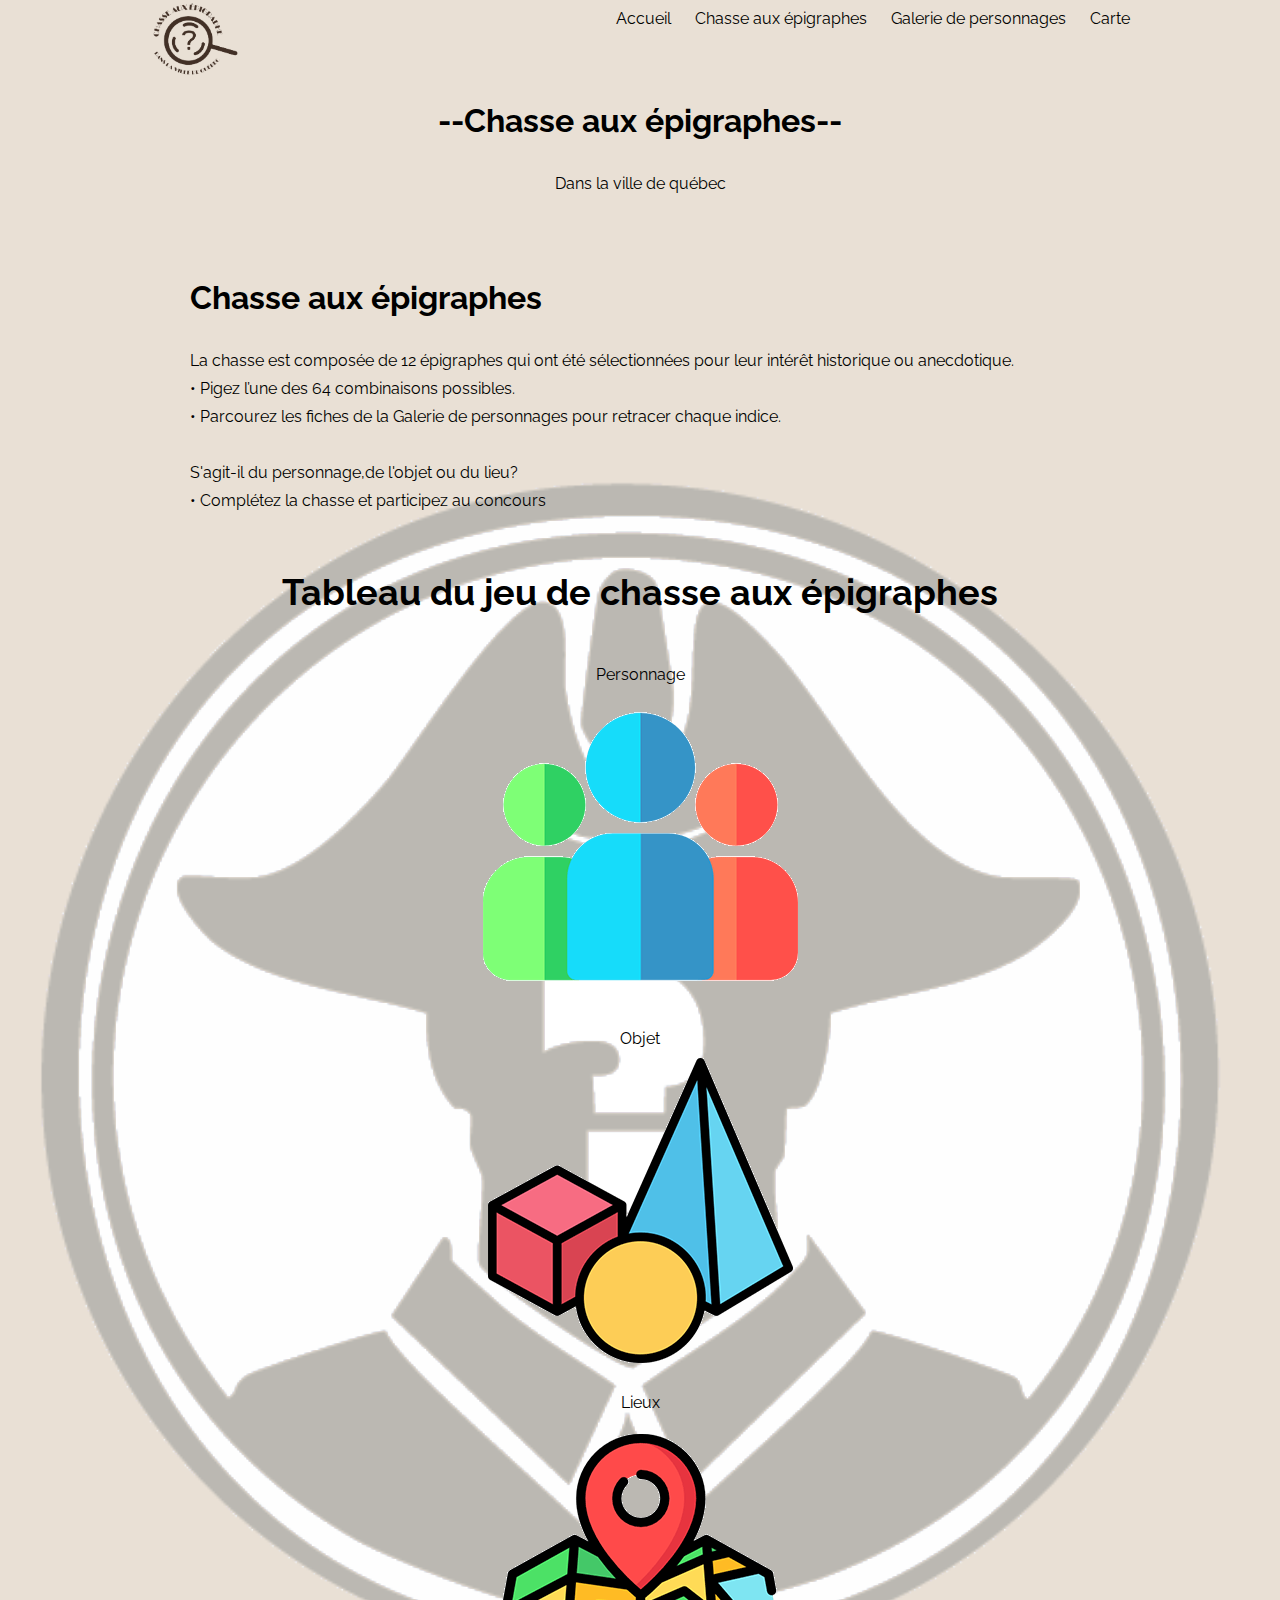
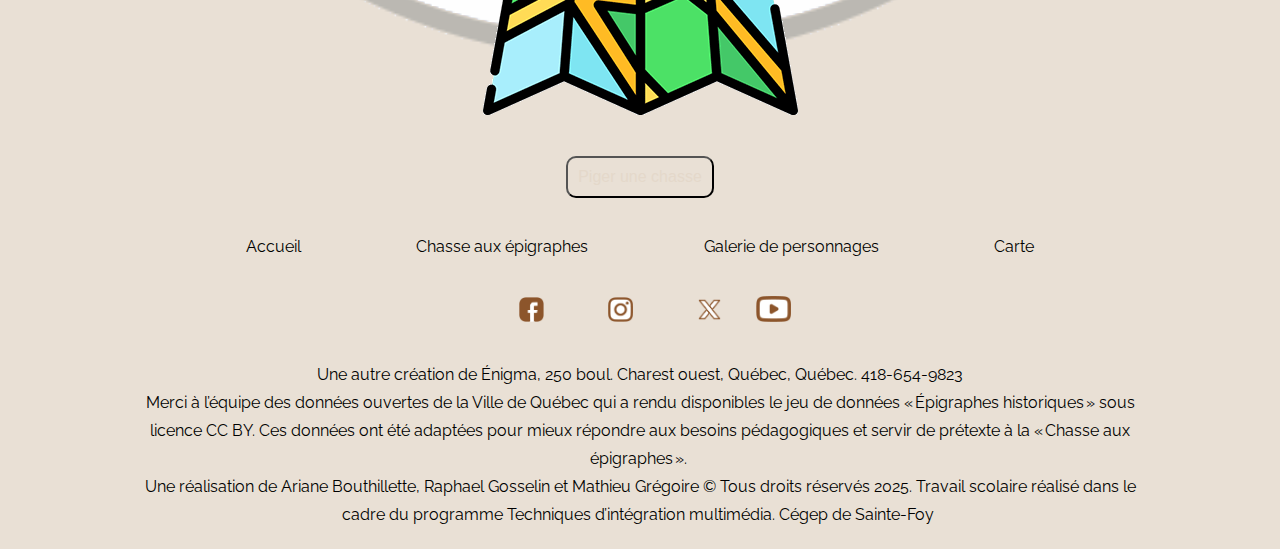
<file: chasse/index.html>
<!DOCTYPE html>
<html lang="fr">
  <head>
    <meta charset="UTF-8" />
    <meta name="viewport" content="width=device-width, initial-scale=1.0" />

    <title>Chasse aux Épigraphes</title>
    <link rel="stylesheet" href="../assets/css/maitre/styleSheet.css">
    <link rel="icon" type="image/x-icon" href="../assets/images/favicon.png">
    <script src="../assets/js/menu.js" defer></script>
    <script src="chasse.js" defer ></script>
    <script src="../assets/js/epigraphes.js" defer ></script>
  </head>
  <body>
    <header>
      <div class="header_container">
        <div class="header__img">
        <img src="../assets/images/logo_finale.png" alt="Logo Chasse aux épigraphes" class="header__logo"> 
        </div>
          <nav class="header__nav">
            <ul class="nav__list">
              <li class="nav__list-item"><a href="../accueil/index.html" class="nav__link">Accueil</a></li>
              <li class="nav__list-item"><a href="/chasse/index.html" class="nav__link">Chasse aux épigraphes</a></li>
              <li class="nav__list-item"><a href="../galerie/index.html" class="nav__link">Galerie de personnages</a></li>
              <li class="nav__list-item"><a href="#carte" class="nav__link">Carte</a></li>
            </ul>
          </nav>
      </div>
        <div class="title">
          <h1><span>--</span>Chasse aux épigraphes<span>--</span></h1>
          <p>Dans la ville de québec</p>
        </div>
      </div>
    </header>

    <main>
      <section class="intro">
        <h1>Chasse aux épigraphes</h1>
        <p>
          La chasse est composée de 12 épigraphes qui ont été sélectionnées pour
          leur intérêt historique ou anecdotique.<br />
          &#x2022; Pigez l’une des 64 combinaisons possibles.<br />
          &#x2022; Parcourez les fiches de la Galerie de personnages pour
          retracer chaque indice.<br />
          <br />
          S'agit-il du personnage,de l'objet ou du lieu?<br />
          &#x2022; Complétez la chasse et participez au concours<br />
        </p>
      </section>
      <section class="piger_chasse">
        <div class="center-wrapper">
          <h2>Tableau du jeu de chasse aux épigraphes</h2>
          <div class="content__piger_chasse">
            <div class="content__piger_chasse_liste">
              <div id="__parent_personnage"class="__parent_personnage">
              <div id="personnageIndice" class="enigme_boites">Personnage
              </div>
              <figure>
                <picture id="personnagePicture">
                  <source media="(min-width:700px)" srcset="../assets/images/avantchasse/315/personnes.png">
                  <source media="(min-width:400px)" srcset="../assets/images/avantchasse/211/personne.png">
                  <img src="../assets/images/avantchasse/211/personne.png" alt="personnage" style="width:auto;"></img>
                </picture>
              </figure>
              </div>
              <div id="__parent_personnage-objet" class="__parent_personnage">
              <div id="objetIndice" class="enigme_boites">Objet
              </div>
              <figure>
                <picture id="personnageObjet">
                  <source media="(min-width:700px)" srcset="../assets/images/avantchasse/315/objet.png">
                  <source media="(min-width:400px)" srcset="../assets/images/avantchasse/211/objet.png">
                  <img src="../assets/images/avantchasse/211/objet.png" alt="objet" style="width:auto;"></img>
                </picture>
              </figure>
              </div>
              <div id="__parent_personnage-lieu" class="__parent_personnage">
              <div id="lieuIndice" class="enigme_boites">
                Lieux
              </div>
              <figure>
                <picture id="personnageLieux">
                  <source media="(min-width:700px)" srcset="../assets/images/avantchasse/315/lieu.png">
                  <source media="(min-width:400px)" srcset="../assets/images/avantchasse/211/lieu.png">
                  <img src="../assets/images/avantchasse/211/lieu.png" alt="lieu" style="width:auto;"></img>
                </picture>
              </figure>
              </div>
            </div>
            <p class="messageEtatChasse"id="messageEtatChasse">Aucune chasse en cours</p>
            <div class="section__segments">
            <p id="zoneEnigme" hidden>
              <span id="personnageSegment" class="segment">Un artiste peintre avant-gardiste</span>
              <span id="objetSegment" class="segment"> a lu le roman «Les Anciens canadiens» </span>
              <span id="lieuSegment" class="segment"> à la maison Kerhulu.</span>
          </p>
        </div>
          </div>
          <div id="zoneMessageChasseCompletee" hidden>
            <h2 id="messageChasseCompletee">Bravo! Votre avez complété la chasse!</h2>
            <button type="button" id="btnConcours" class="btn_chasse">Participer au concours</button>
        </div>

        <a id="lienChercherIndices" href="../galerie/index.html" hidden>Chercher des indices</a>
        <button type="button" id="btnDemarrerNouvelleChasse" class="btnDemarrerNouvelleChasse" hidden>Voulez-vous démarrer une nouvelle chasse?</button>
          <button type="button"id="btnDebuterChasse"class="btn_chasse"> Piger une chasse</button>
        </div>
      </section>
    </main>

   <footer>
  <nav class="footer__nav">
      <ul class="footer__ul">
        <li><a class="nav__link" href="../accueil/index.html">Accueil</a></li>
        <li><a class="nav__link" href="../chasse/index.html">Chasse aux épigraphes</a></li>
        <li><a class="nav__link" href="../galerie/index.html">Galerie de personnages</a></li>
        <li><a class="nav__link" href="#carte">Carte</a></li>
      </ul>
    </nav>

    <div class-="footer__reseaux-sociaux">
      <img src="../assets/images/reseaux/facebook.png" class="facebook" alt="Logo facebook">
      <img src="../assets/images/reseaux/instagram.png" class="instagram" alt="Logo instagram">
      <img src="../assets/images/reseaux/X.png" class="X" alt="Logo X">
      <img src="../assets/images/reseaux/youtube.png" class="youtube" alt="Logo youtube">
    </div>

    <div class="footer__credit-textes">
      <p class="footer__paragraphe1"> Une autre création de Énigma, 250 boul. Charest ouest, Québec, Québec. 418-654-9823</p>
      <p class="footer__paragraphe2">
          Merci à l’équipe des données ouvertes de la Ville de Québec qui a rendu disponibles le jeu de données « Épigraphes historiques » sous licence CC BY. Ces données ont été adaptées pour mieux répondre aux besoins pédagogiques et servir de prétexte à la « Chasse aux épigraphes ». 
      </p>
      <p class="footer__paragraphe3">
          Une réalisation de Ariane Bouthillette, Raphael Gosselin et Mathieu Grégoire © Tous droits réservés 2025. Travail scolaire réalisé dans le cadre du programme Techniques d’intégration multimédia. Cégep de Sainte-Foy 
      </p>
    </div>
</footer>
  </body>
</html>
</file>
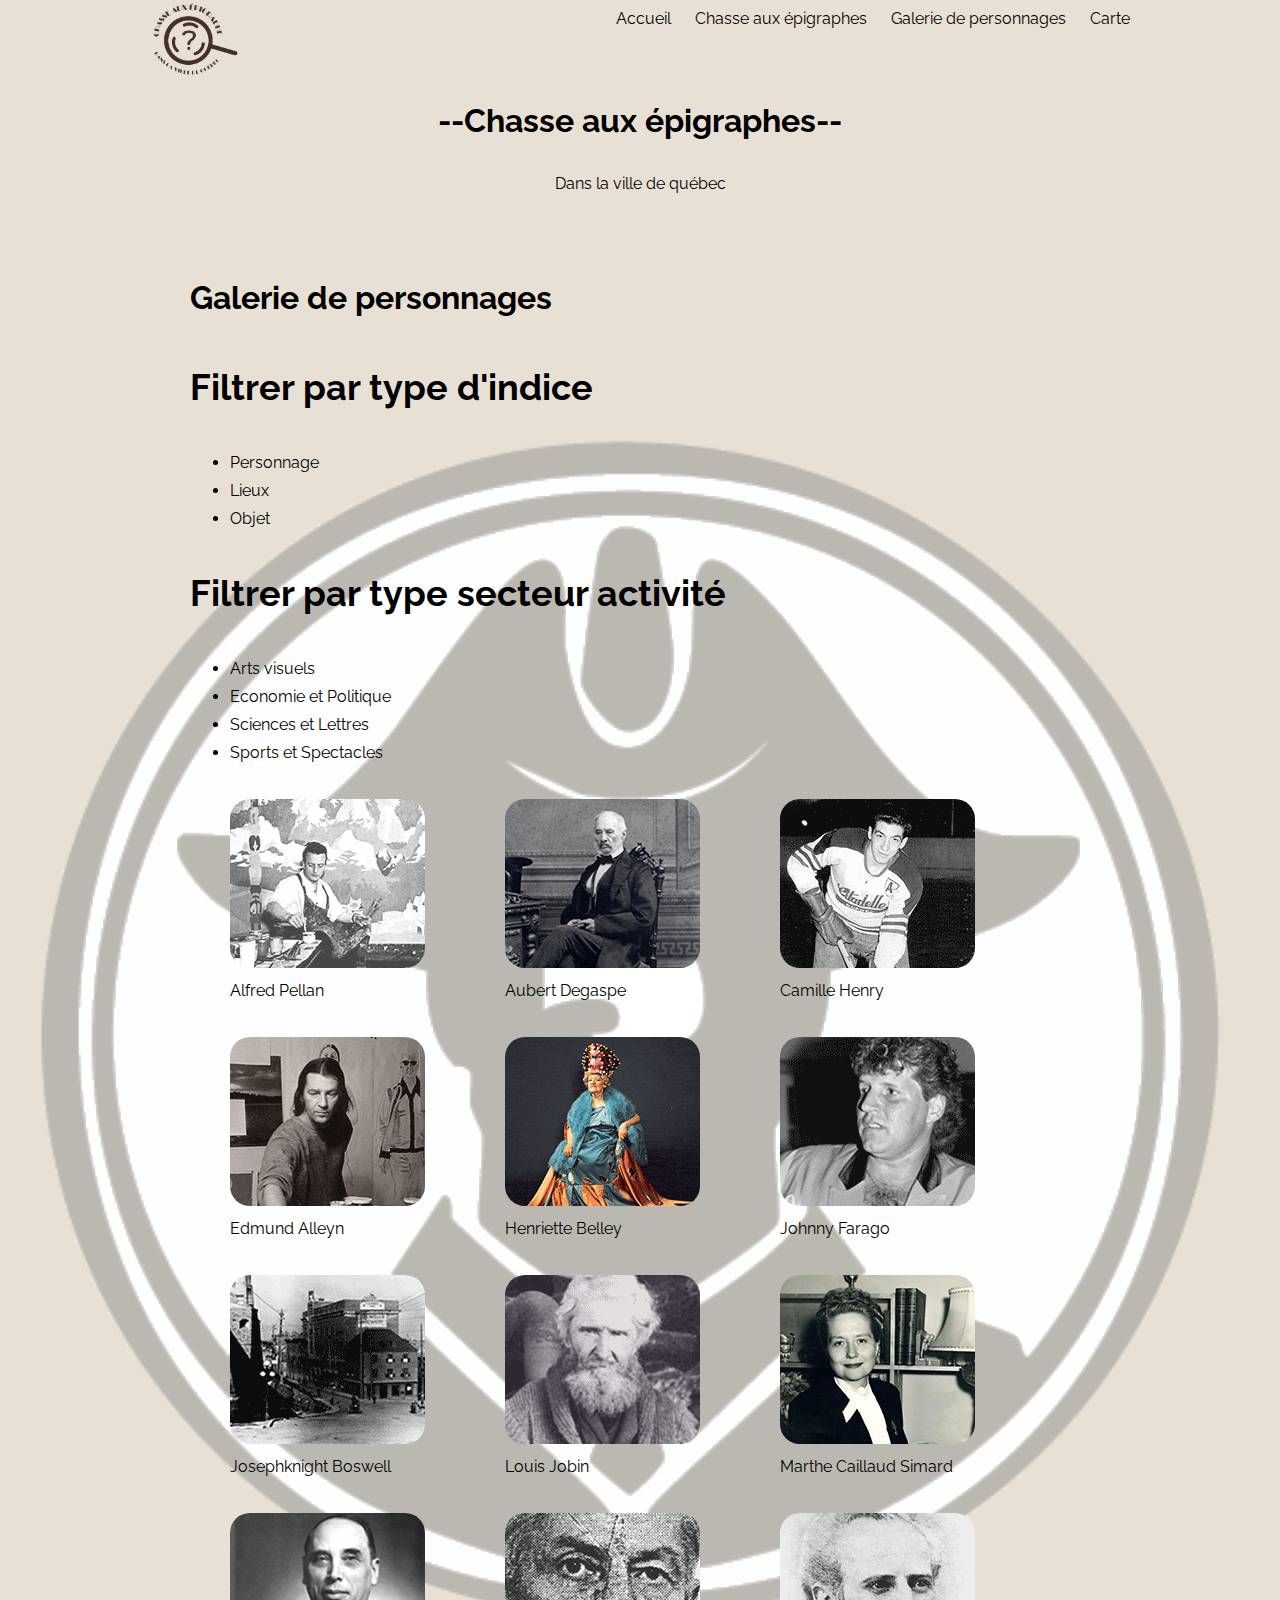
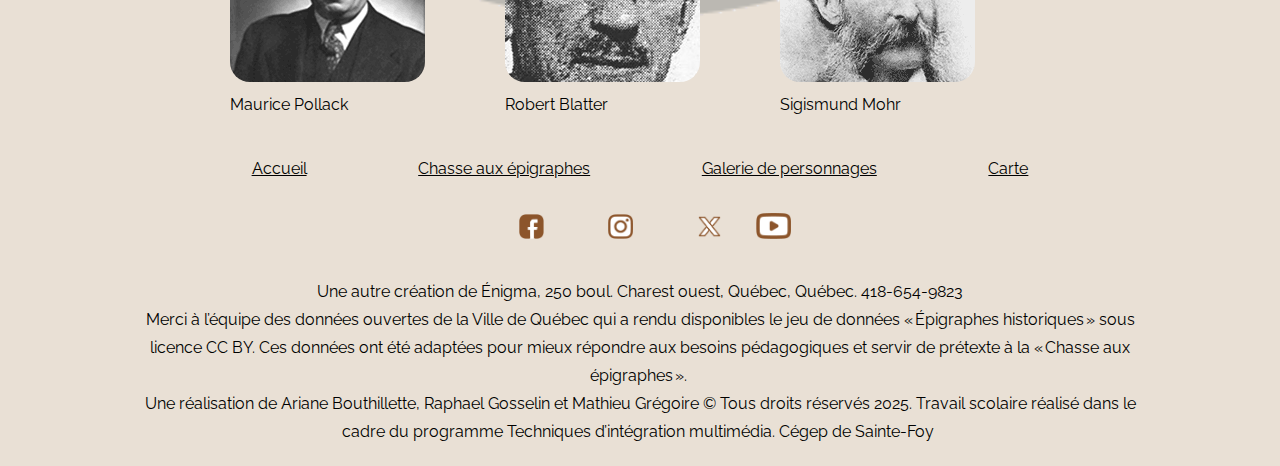
<file: galerie/index.html>
<!DOCTYPE html>
<html lang="fr">
 <head>       
    <meta charset="UTF-8">
    <meta name="viewport" content="width=device-width, initial-scale=1.0">
    <title>Chasse aux Épigraphes</title>
    <link rel="stylesheet" href="../assets/css/maitre/styleSheet.css">
    <link rel="icon" type="image/x-icon" href="../assets/images/favicon.png">
    <script src="../assets/js/menu.js" defer></script>
    <meta auteur="mathieu_gregoire">
    <link rel="stylesheet" href="../assets/css/page_CSS/galerie.css">
    <script src="../assets/js/epigraphes.js" defer></script>
    <script src="galerie.js" defer></script>
 </head>
 <body> 
  <header>
    <div class="header_container">
      <div class="header__img">
      <img src="../assets/images/logo_finale.png" alt="Logo Chasse aux épigraphes" class="header__logo"> 
      </div>
        <nav class="header__nav">
          <ul class="nav__list">
            <li class="nav__list-item"><a href="../accueil/index.html" class="nav__link">Accueil</a></li>
            <li class="nav__list-item"><a href="../chasse/index.html" class="nav__link">Chasse aux épigraphes</a></li>
            <li class="nav__list-item"><a href="/galerie/index.html" class="nav__link">Galerie de personnages</a></li>
            <li class="nav__list-item"><a href="../carte/index.html" class="nav__link">Carte</a></li>
          </ul>
        </nav>
    </div>
      <div class="title">
        <h1><span>--</span>Chasse aux épigraphes<span>--</span></h1>
        <p>Dans la ville de québec</p>
      </div>
    </div>
  </header>
    <main>
    <h1>Galerie de personnages</h1>
    <div class="menu_fiches_description">
        <h2>Filtrer par type d'indice</h2>
        <ul class="menu_type_indice">
            <li>Personnage</li>
            <li>Lieux</li>
            <li>Objet</li>
        </ul>
        
        <h2>Filtrer par type secteur activité</h2>
         <ul class="menu_secteur_activite">
             <li>Arts visuels</li>
             <li>Economie et Politique</li>
             <li>Sciences et Lettres</li>
             <li>Sports et Spectacles</li>
     
         </ul>
    </div>

    <div class="image_personnage">
        <figure class="personnage__figure">
            <a class="personnage__img" href="../fiches/personnage.html?id=e0021"><img src="../assets/images/imageOptimisees/195/e0021.png" alt="Alfred Pellan" class="Arts-visuels Objet image_galerie"></a>
            <figcaption>Alfred Pellan</figcaption>
        </figure>

        <figure class="personnage__figure">
          <a class="personnage__img" href="../fiches/personnage.html?id=e0002"><img src="../assets/images/imageOptimisees/195/e0002.png" alt="Aubert Degaspe"  class="Sciences-et-Lettres Objet image_galerie" ></a>
            <figcaption>Aubert Degaspe</figcaption>
        </figure>

        <figure class="personnage__figure">
          <a class="personnage__img" href="../fiches/personnage.html?id=e0015"><img src="../assets/images/imageOptimisees/195/e0015.png" alt="Camille Henry" class="Sports-et-Spectacles Personnage image_galerie" ></a>
            <figcaption>Camille Henry</figcaption>
        </figure>

        <figure class="personnage__figure">
          <a class="personnage__img" href="../fiches/personnage.html?id=e0001"><img src="../assets/images/imageOptimisees/195/e0001.png" alt="Edmund Alleyn" class="Arts-visuels Personnage image_galerie" ></a>
            <figcaption>Edmund Alleyn</figcaption>
        </figure>

        <figure class="personnage__figure">
          <a class="personnage__img" href="../fiches/personnage.html?id=e0004"><img src="../assets/images/imageOptimisees/195/e0004.png" alt="Henriette Belley" class="Sports-et-Spectacles Objet image_galerie" ></a>
            <figcaption>Henriette Belley</figcaption>
        </figure>
           
        <figure class="personnage__figure">
          <a class="personnage__img" href="../fiches/personnage.html?id=e0012"><img src="../assets/images/imageOptimisees/195/e0012.png" alt="Johnny Farago" class="Sports-et-Spectacles Lieux image_galerie"></a>
            <figcaption>Johnny Farago</figcaption>
        </figure>

        <figure class="personnage__figure">
          <a class="personnage__img" href="../fiches/personnage.html?id=e0007"><img src="../assets/images/imageOptimisees/195/e0007.png" alt="Joseph knight Boswell" class="Economie-et-Politique Objet image_galerie" ></a>
            <figcaption>Josephknight Boswell</figcaption>
        </figure>

        <figure class="personnage__figure">
          <a class="personnage__img"  href="../fiches/personnage.html?id=e0016"><img src="../assets/images/imageOptimisees/195/e0016.png" alt="Louis Jobin" class="Arts-visuels Lieux image_galerie" ></a>
            <figcaption>Louis Jobin</figcaption>       
        </figure>

        <figure class="personnage__figure">

          <a class="personnage__img" href="../fiches/personnage.html?id=e0008"><img src="../assets/images/imageOptimisees/195/e0008.png" alt="Marthe Caillaud Simard" class="Economie-et-Politique Personnage image_galerie" ></a>
            <figcaption>Marthe Caillaud Simard</figcaption>
        </figure>

        <figure class="personnage__figure">
          <a class="personnage__img" href="../fiches/personnage.html?id=e0022"><img src="../assets/images/imageOptimisees/195/e0022.png" alt="Maurice Pollack" class="Economie-et-Politique Lieux image_galerie " ></a>
             <figcaption>Maurice Pollack</figcaption>
        </figure>

        <figure class="personnage__figure">
          <a class="personnage__img" href="../fiches/personnage.html?id=e0005"><img src="../assets/images/imageOptimisees/195/e0005.png" alt="Robert Blatter" class="Arts-visuels Lieux image_galerie "></a>
            <figcaption>Robert Blatter</figcaption>       
        </figure>

        <figure class="personnage__figure">
          <a class="personnage__img" href="../fiches/personnage.html?id=e0019"><img src="../assets/images/imageOptimisees/195/e0019.png" alt="Sigismund Mohr" class="Sciences-et-Lettres Personnage image_galerie" ></a>
            <figcaption>Sigismund Mohr</figcaption>       
        </figure>
        
     <div>
    </main>
    
    <footer>
      <nav class="footer__nav">
          <ul class="footer__ul">
            <li><a href="../accueil/index.html">Accueil</a></li>
            <li><a href="../chasse/index.html">Chasse aux épigraphes</a></li>
            <li><a href="../galerie/index.html">Galerie de personnages</a></li>
            <li><a href="../carte/index.html">Carte</a></li>
          </ul>
        </nav>
  
        <div class-="footer__reseaux-sociaux">
          <img src="../assets/images/reseaux/facebook.png" class="facebook" alt="Logo facebook">
          <img src="../assets/images/reseaux/instagram.png" class="instagram" alt="Logo instagram">
          <img src="../assets/images/reseaux/X.png" class="X" alt="Logo X">
          <img src="../assets/images/reseaux/youtube.png" class="youtube" alt="Logo youtube">
        </div>
  
        <div class="footer__credit-textes">
          <p class="footer__paragraphe1"> Une autre création de Énigma, 250 boul. Charest ouest, Québec, Québec. 418-654-9823</p>
          <p class="footer__paragraphe2">
              Merci à l’équipe des données ouvertes de la Ville de Québec qui a rendu disponibles le jeu de données « Épigraphes historiques » sous licence CC BY. Ces données ont été adaptées pour mieux répondre aux besoins pédagogiques et servir de prétexte à la « Chasse aux épigraphes ». 
          </p>
          <p class="footer__paragraphe3">
              Une réalisation de Ariane Bouthillette, Raphael Gosselin et Mathieu Grégoire © Tous droits réservés 2025. Travail scolaire réalisé dans le cadre du programme Techniques d’intégration multimédia. Cégep de Sainte-Foy 
          </p>
        </div>
  </footer>
 </body>

</html>
</file>
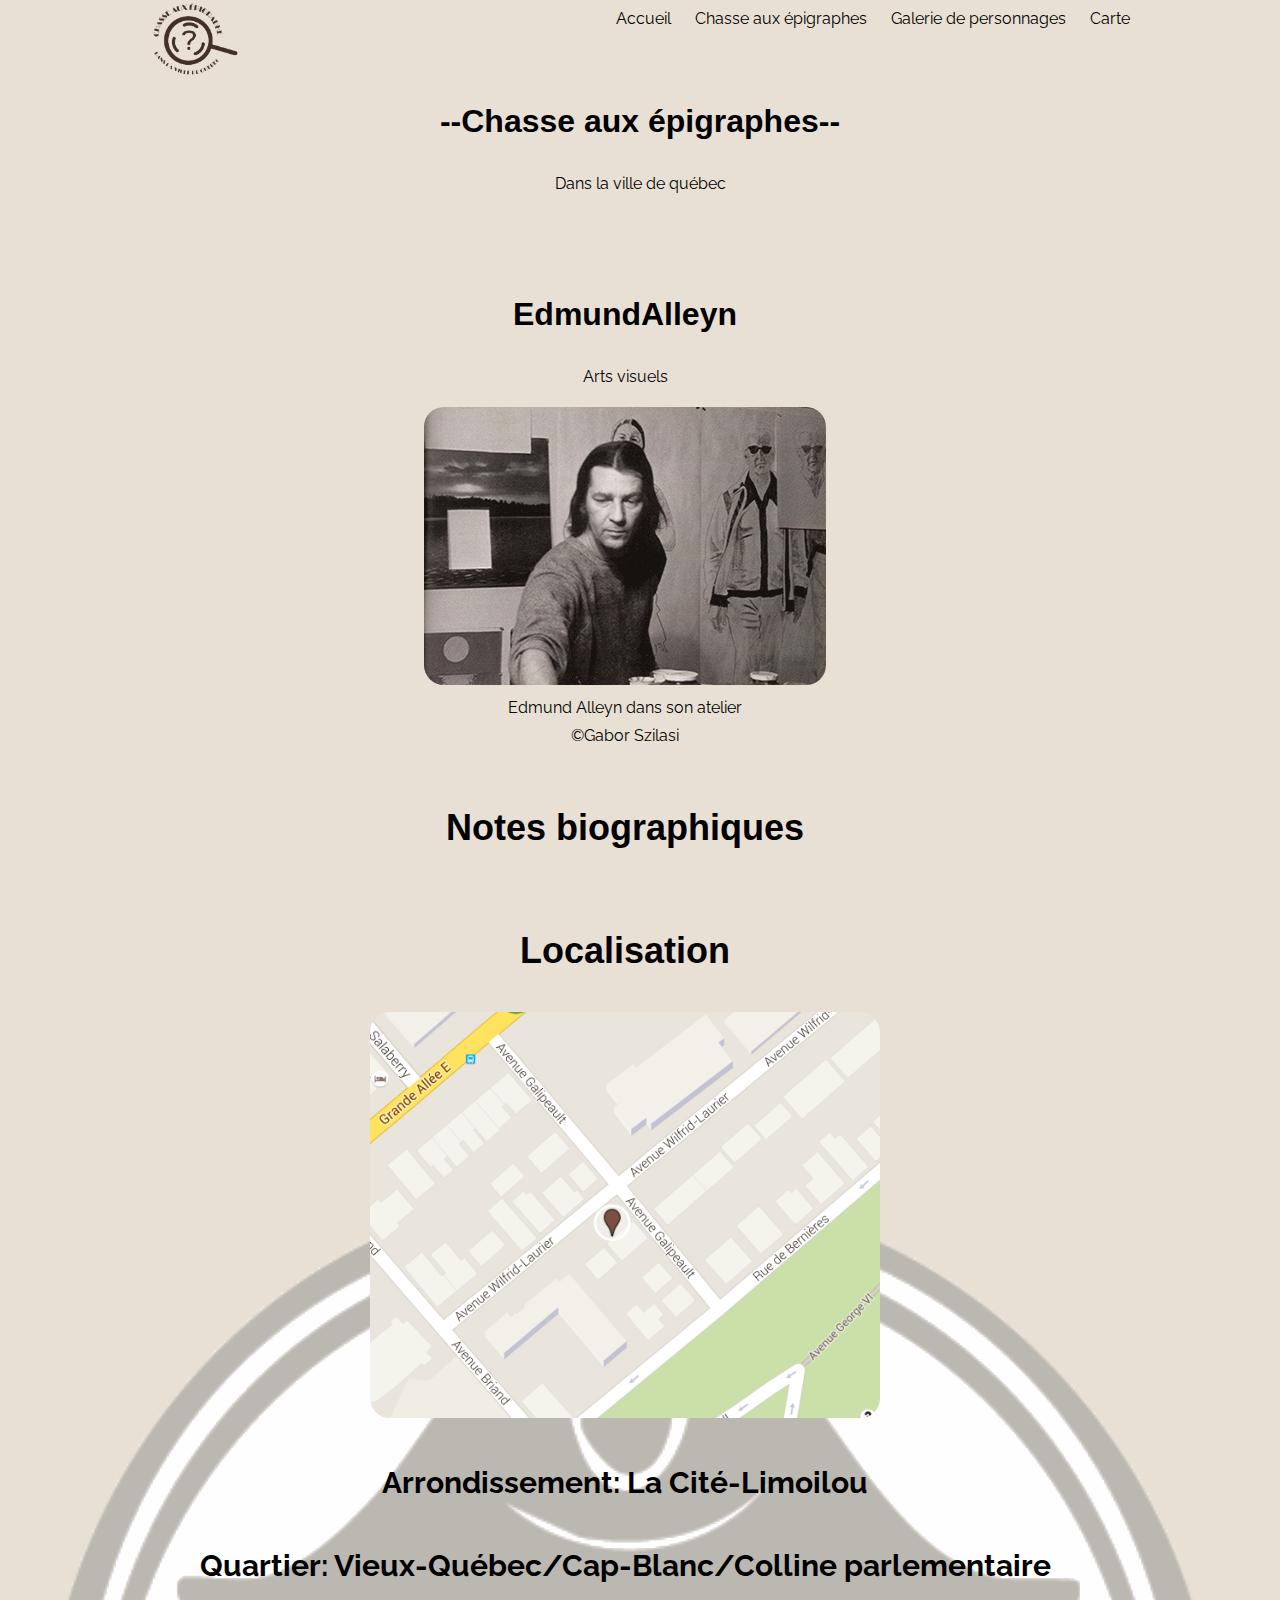
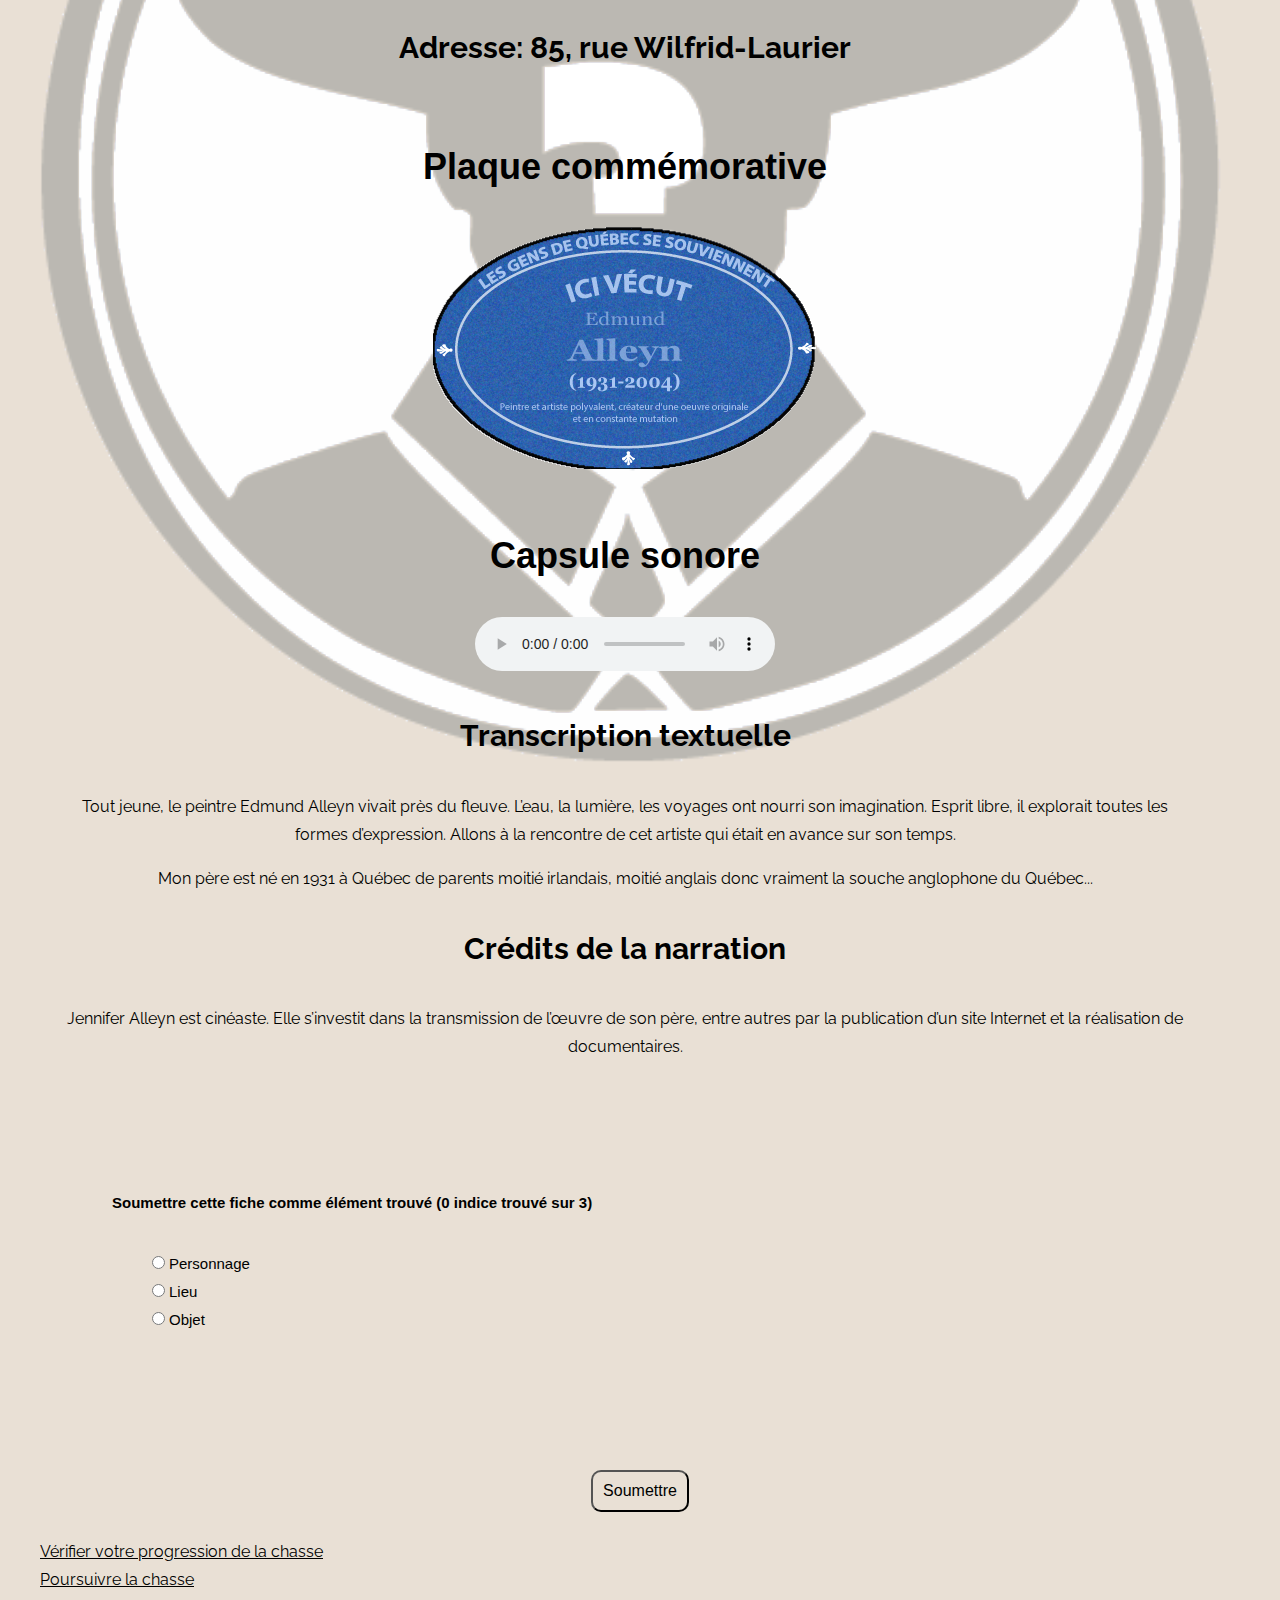
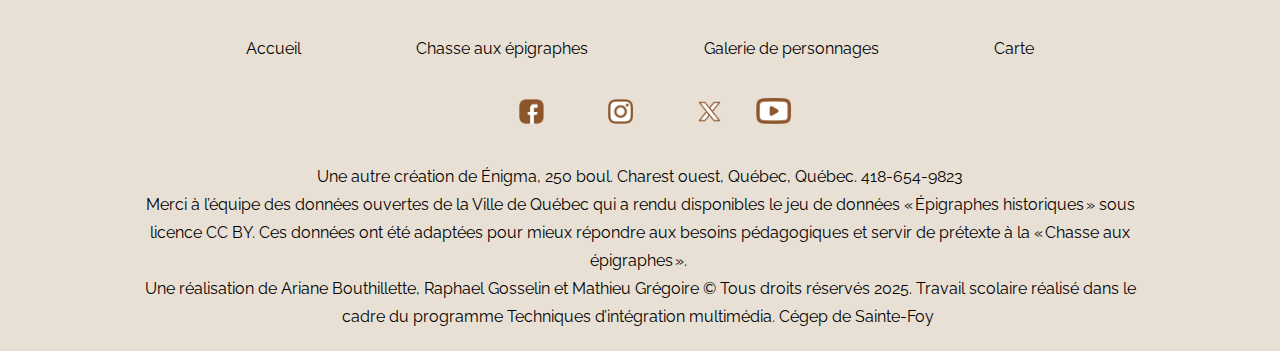
<file: fiches/personnage.html>
<!DOCTYPE html>
<html lang="fr-CA">
  <head>
    <meta charset="UTF-8" />
    <meta name="viewport" content="width=device-width, initial-scale=1.0" />

    <title>Edmund Alleyn - Chasse aux épigraphes</title>
    <link rel="stylesheet" href="../assets/css/maitre/styleSheet.css">
    <link rel="icon" type="image/x-icon" href="../assets/images/favicon.png">
    <link rel="stylesheet" href="../assets/css/page_CSS/personnage.css">
    <script defer src="../assets/js/menu.js"></script>
    <script defer src="../assets/js/epigraphes.js"></script>
    <script defer src="fiche.js"></script>
  </head>
<body>
    <noscript>
        <p>Pour apprécier pleinement ce site, votre navigateur doit disposer de JavaScript, ce qui ne semble pas être le cas
            présentement. Alternativement, vous pouvez consulter le site de la Ville de Québec pour découvrir les épigraphes
            historiques :
            <a href="https://www.ville.quebec.qc.ca/citoyens/patrimoine/personnalites/plaques-ici-vecut/index.aspx">ville.quebec.qc.ca/citoyens/patrimoine/personnalites/plaques-ici-vecut/</a>
        </p>
    </noscript>
    <header>
      <div class="header_container">
        <div class="header__img">
        <img src="../assets/images/logo_finale.png" alt="Logo Chasse aux épigraphes" class="header__logo"> 
        </div>
          <nav class="header__nav">
            <ul class="nav__list">
              <li class="nav__list-item"><a href="../accueil/index.html" class="nav__link">Accueil</a></li>
              <li class="nav__list-item"><a href="../chasse/index.html" class="nav__link">Chasse aux épigraphes</a></li>
              <li class="nav__list-item"><a href="../galerie/index.html" class="nav__link">Galerie de personnages</a></li>
              <li class="nav__list-item"><a href="#carte" class="nav__link">Carte</a></li>
            </ul>
          </nav>
      </div>
      
        <div class="title">
          <h1><span>--</span>Chasse aux épigraphes<span>--</span></h1>
          <p>Dans la ville de québec</p>
        </div>
      </div>
    </header>
    <div class="section__personnage">
    <main>
        <section>
            <h1><span id="prenom">Edmund</span><span id="nom">Alleyn</span></h1>
            <p><span id="domaine">Arts visuels</span></p>
                <figure>
                   <picture id="url_image"> 
                      <img src="../assets/images/imageOptimisees/402/e0001.png" alt="e0001" class="picture_bio">
                   </picture>
                   <figcaption>
                      <span id="titre_image">Edmund Alleyn dans son atelier</span> <br>
                      ©<span id="credit_image">Gabor Szilasi</span>
                   </figcaption>
                </figure>
        </section>
        <section>
            <div alt="bio">
                <h2>Notes biographiques</h2>
                  <p id="notes_biographiques" class="notes_biographiques"></p>
            </div>
        </section> 
        <section>
            <h2>Localisation</h2>
            <figure>
                <img class="map_localisation" src="../assets/images/imageOptimisees/image_zoomGoogle_maps/e0001-maps.png" alt="Plan rapproché de l'emplacement sur la carte géographique"
                    id="carteZoom">
                <figcaption>
                    <h3>Arrondissement:
                        <span id="arrondissement">La Cité-Limoilou</span>
                    </h3>
                    <h3>Quartier:
                        <span id="quartier">Vieux-Québec/Cap-Blanc/Colline parlementaire</span>
                    </h3>
                    <h3>Adresse:
                        <span id="adresse">85, rue Wilfrid-Laurier</span>
                    </h3>
                </figcaption>
            </figure>
        </section>
        <section>
            <h2>Plaque commémorative</h2>
            <figure>
                <picture class="epigraphes_personnage">
                    <img class="epigraphes_personnage" src="../assets/images/epigraphes/e0001.png" alt="Épigraphe de Edmund Alleyn" id="url_plaque" >
                </picture>
                
                <figcaption  > 
                    <p id="transcript"></p>
                </figcaption>
            </figure>
        </section>
        <section>
            <h2>Capsule sonore</h2>
            <p id="audio_desc"></p>
            <audio controls id="audio_url">
                <source src="http://www.ville.quebec.qc.ca/sons/epigraphes/epigraphes_alleyn.mp3" type="audio/mpeg"/>
                Votre navigateur ne propose pas de lecteur audio.
                Consultez la transcription textuelle qui suit.
            </audio>
            <h3>Transcription textuelle</h3>
            <p id="audio_preambule">Tout jeune, le peintre Edmund Alleyn vivait près du fleuve. L’eau, la lumière, les voyages ont nourri son imagination. Esprit libre, il explorait toutes les formes d’expression. Allons à la rencontre de cet artiste qui était en avance sur son temps.</p>
            <p id="audio_transcription">Mon père est né en 1931 à Québec de parents moitié irlandais, moitié anglais donc vraiment la souche anglophone du Québec...</p>
            <h3>Crédits de la narration</h3>
            <p id="audio_credit">Jennifer Alleyn est cinéaste. Elle s’investit dans la transmission de
                l’œuvre de son père, entre autres par la publication d’un site Internet et la réalisation de
                documentaires.</p>
        </section>
    </main>
    </div>
    <aside role="complementary">
        <!-- Si l’utilisateur n’a pas débuté une chasse -->
        <div id="zoneAucuneChasseEnCours" hidden>
            <h2>Soumettre cette fiche comme pièce à conviction</h2>
            <p><span id="statusChasse">Aucune chasse en cours. Si vous désirez débuter une chasse, visitez la page <a
                    href="../chasse/index.html">Chasse</a>.</span></p>
        </div>

        <!-- Si une chasse est en cours -->
        <div id="zoneChasseEnCours">
            <form>
                <fieldset class="fieldset_special">
                    <legend>
                        <h2 class="soumettre_reponse_type">Soumettre cette fiche comme élément trouvé <span id="progressionChasse">(0 indice trouvé sur 3)</span></h2>
                    </legend>
                    <ul>
                        <li>
                            <input type="radio" name="formChasse" value="personnage" id="personnage">
                              <label for="personnage">Personnage</label>
                            </input>
                        </li>
                        <li>
                            <input type="radio" name="formChasse" value="lieu" id="lieu">
                              <label for="lieu">Lieu</label>
                           </input>
                            
                        </li>
                        <li>
                            <input type="radio" name="formChasse" value="objet" id="objet"> 
                              <label for="objet">Objet</label>
                            </imput>
                        </li>
                    </ul>
                </fieldset>
                <p id="message"></p>
                <p class="zone_soumettre_personnage">
                    <button id="btnSoumettre" type="button" class="bouton_soumettre_personnage">Soumettre</button>
                </p>
            </form>
            <ul>
                <li>
                    <a  class="li_a"  href="../chasse/index.html">Vérifier votre progression de la chasse</a>
                </li>
                <li>
                    <a class="li_a" href="../galerie/index.html">Poursuivre la chasse </a>
                </li>
            </ul>
        </div>
    </aside>
   <footer>
  <nav class="footer__nav">
      <ul class="footer__ul">
        <li><a class="nav__link" href="../accueil/index.html">Accueil</a></li>
        <li><a class="nav__link" href="../chasse/index.html">Chasse aux épigraphes</a></li>
        <li><a class="nav__link" href="../galerie/index.html">Galerie de personnages</a></li>
        <li><a class="nav__link" href="#carte">Carte</a></li>
      </ul>
    </nav>

    <div class-="footer__reseaux-sociaux">
      <img src="../assets/images/reseaux/facebook.png" class="facebook" alt="Logo facebook">
      <img src="../assets/images/reseaux/instagram.png" class="instagram" alt="Logo instagram">
      <img src="../assets/images/reseaux/X.png" class="X" alt="Logo X">
      <img src="../assets/images/reseaux/youtube.png" class="youtube" alt="Logo youtube">
    </div>

    <div class="footer__credit-textes">
      <p class="footer__paragraphe1"> Une autre création de Énigma, 250 boul. Charest ouest, Québec, Québec. 418-654-9823</p>
      <p class="footer__paragraphe2">
          Merci à l’équipe des données ouvertes de la Ville de Québec qui a rendu disponibles le jeu de données « Épigraphes historiques » sous licence CC BY. Ces données ont été adaptées pour mieux répondre aux besoins pédagogiques et servir de prétexte à la « Chasse aux épigraphes ». 
      </p>
      <p class="footer__paragraphe3">
          Une réalisation de Ariane Bouthillette, Raphael Gosselin et Mathieu Grégoire © Tous droits réservés 2025. Travail scolaire réalisé dans le cadre du programme Techniques d’intégration multimédia. Cégep de Sainte-Foy 
      </p>
    </div>
</footer>
    
</body>
</html>
</file>
<file: assets/css/page_CSS/galerie.css>
.image_personnage{
    display: flex;
    flex-direction: column;
    align-self: center;

}
.personnage_img{
    border: 2px solid var("#A64E20");
    transition: transform 0.3s ease;
}
.personnage_img:hover {
    transform: scale(1.1);
}
.personnage_img figcaption{
    position: absolute;
    top: 5%;
    text-align: center;
    width: 100%;
    
   
}


/*media*/


@media (min-width: 530px ) { 
   .image_personnage {
    flex-direction: row;
    flex-wrap: wrap;
   }

}
@media (min-width:530px) {
    .personnage_figure {
        margin:1%;
        width:48%;

    }
}

@media (min-width:800px) {
  .personnage_figure {
    width: 31.3334%;
    margin: calc(100%/3 + 1vw);
    justify-self: center;
  }

}
</file>
<file: assets/css/page_CSS/personnage.css>
.ection__personnage {
    text-align: center;
}

main{
    display: flex;
    flex-direction: column;
    align-items: center;
    justify-content: center;
    background-color: var(--color-page);
    padding-left:20px;
    text-align: center;
    text-justify: center;
        margin-left: 10px;
    margin-right: 10px;

}
@media (min-width: 1024px) {
    main {
        max-width: 1200px;
        margin: 0 auto;
    }
}
.picture_bio {

    object-fit: cover;
    border: 10px solid var("#A64E20");
    max-width: 405px;
    min-width: 242px;
    
    
}
.epigraphes_personnage{
     width: 100%;
     min-width:200px;
     max-width: 400px;

    
     

}
.map_localisation{
    width: 100%;
    height: 100%;
    object-fit: cover;
    border: 10px solid var("#A64E20");
    min-width: 50%;
    max-width: 510px;
    align-self:center;
}
.bouton_soumettre_personnage{
    
    margin:10px;
    padding:10px;
    background-color: var(--color-btn);
    color:var(--color-page);
    font-family: abril fatface, sans-serif;
    border-radius: 10px;
    
}
.zone_soumettre_personnage{
    display: flex;
    flex-direction: column;
    align-items: center;
    justify-content: center;
}
.fieldset_special{ 

    border: 2px solid var(--color-btn);
    border-radius: 10px;
    margin: 100px;
    background-color: var(--color-page);
    height: 100%;
    
    

   
}

.bouton_soumettre_personnage{
    align-self: center;
}
    .soumettre_reponse_type{
    font-family: abril fatface, sans-serif;
    color: var(--color-btn);
    text-align: center;
    top: 30px;
}
@media (max-width: 1400px) {
    .soumettre_reponse_type{

     font-size:15px;

}
}   

@media (max-width: 675px) and (min-width: 509px) {
    .soumettre_reponse_type{
        font-size:15px;
    }
}
@media (max-width: 508px) and (min-width: 10px) {
    .soumettre_reponse_type{
        font-size:11px;
        
    }
}
li{
    list-style: none;;
}
input{
    background-color: var(--color-btn);
    color:var(--color-page);
}


@media(max-width: 1400px) {
    input, label{
    font-family:"crimson textes", sans-serif;
    color: var(--color-btn);
    font-size: 15px;

}
}
input, label{
    font-family:"crimson textes", sans-serif;
    color: var(--color-btn);
    font-size: 15px;

}
li{
    
    align-self: center;
}
  

@media (max-width: 675px) and (min-width: 509px) {
    p, paragraphe_epigraphe{
        font-size:15px;
        margin: 10px;
    }
}
@media (max-width: 508px) and (min-width: 10px) {
    p, paragraphe_epigraphe{
        font-size:11px;
        margin: 10px;
        
    }
}

@media (max-width: 675px) and (min-width: 509px) {
    .soumettre_reponse_type{
        font-size:15px;
    }
}
@media (max-width: 508px) and (min-width: 10px) {
    .soumettre_reponse_type{
        font-size:11px;
        
    }
}
h1{
    font-family:"crimson textes", sans-serif;
    color: var(--color-btn);
    text-align: center;
   
}
h2{
    font-family: abril fatface, sans-serif;
    color: var(--color-btn);
    text-align: center;
}
@media (max-width: 675px) and (min-width: 320px) {
    .fieldset_special{
        margin-left: 10px;
        margin-right: 10px;
    }
}

.notes_biographiques {
    color: var(--color-btn);
    text-align: center;
    margin-left: 10px;
    margin-right: 10px;
    justify-content: center;
    text-align: center;
}

@media (max-width: 320px) {
    .notes_biographiques {
        font-size: 12px !important;
        margin-left: 5px !important;
        margin-right: 5px !important;
        text-align: center !important;
    }
}
@media (min-width:700px) {
    .section__personnage {
        text-align: center;
    }
}
</file>
<file: assets/css/maitre/styleSheet.css>
/* Imports */
/** Typos **/
@import url(../normalize_typo_utilitaires/typo.css);
/** Normalize **/
@import url(../normalize_typo_utilitaires/normalize.css);
/** Utilitaires **/
@import url(../normalize_typo_utilitaires/utilitaires.css);

/** Accueil CSS**/
@import url(../page_CSS/accueil.css);
/** Chasse **/
@import url(../page_CSS/chasse.css);
/** Galerie **/
@import url(../page_CSS/galerie.css);
/* main */

main {
    padding-left: 50px;
    padding-right:50px;
}
#message {
    padding-left: 50px;
    font-size: 2rem;
}
@media(min-width:700px){
    main {
        max-width: 1000px;
        margin: 0 auto;
    }
}

.contour {
    border: 10px solid var(--color-border);
    border-style: dotted;
    
}
body {
    background-color: var(--color-page);
    background-image: url(../../images/favicon.png);
    background-color: rgba(228,216,202,0.8);
    background-blend-mode: lighten;
    background-size: 100%;
    background-repeat: no-repeat;
    background-position: center;
    

}
</file>
